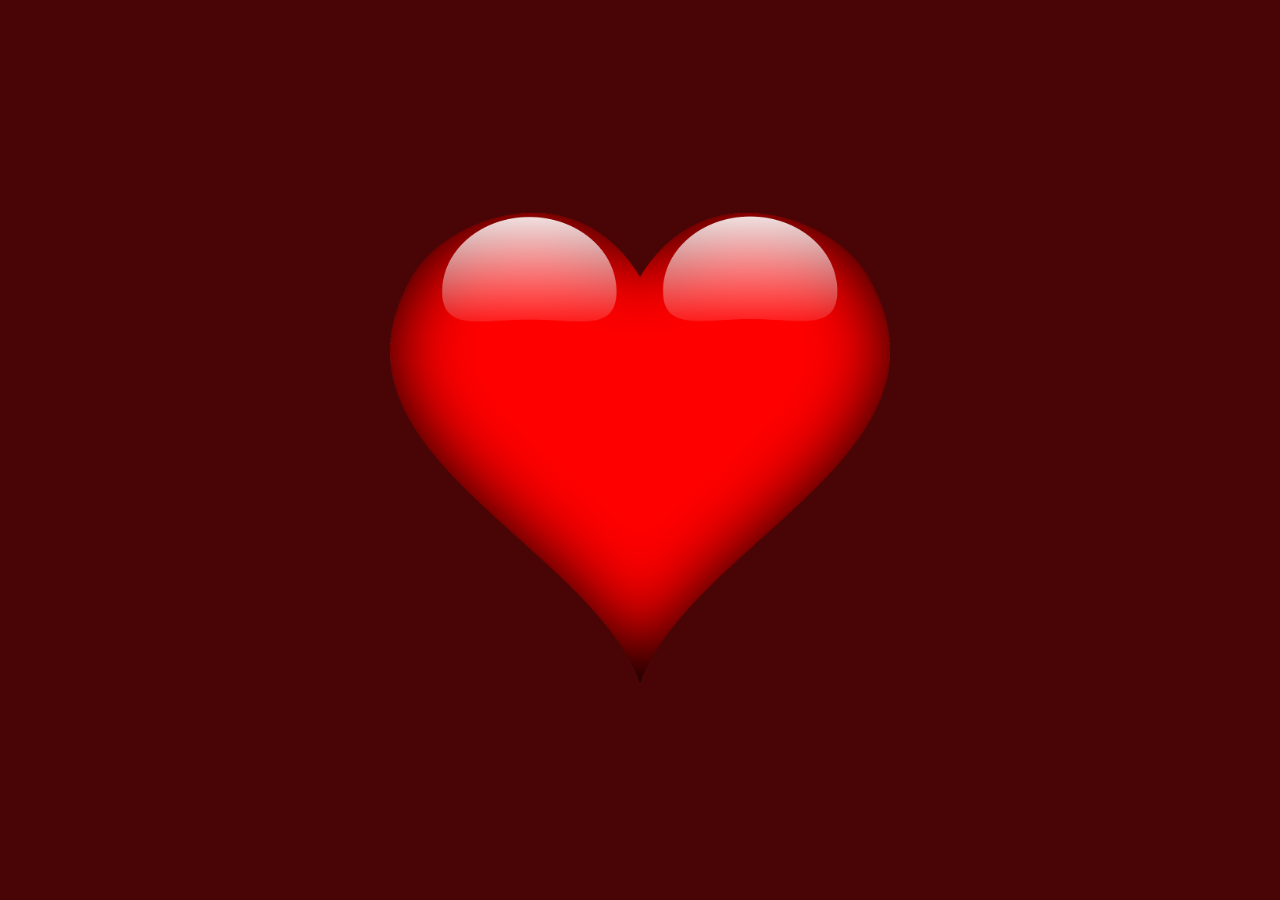
<file: index.html>
<!DOCTYPE html>
<html lang="en">
<head>
    <meta charset="UTF-8">
    <meta name="viewport" content="width=device-width, initial-scale=1.0">
    <link rel="stylesheet" href="style.css">
    <title>Document</title>
</head>
<body>
    
    <div class="container">
        <img src="heart_img.webp">
    </div>
</body>
</html>
</file>
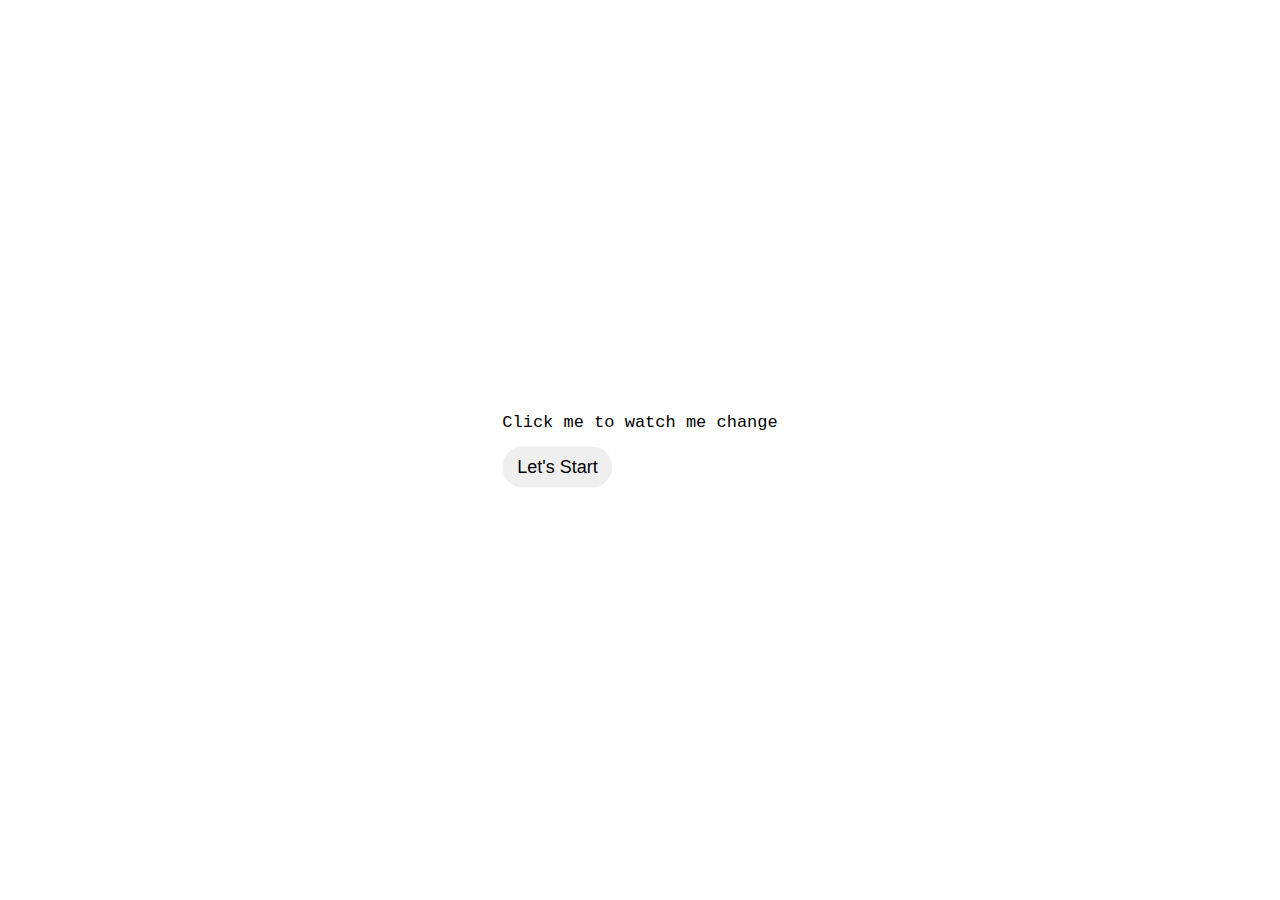
<file: watch_me_change/practise.html>
<!DOCTYPE html>
<html lang="en">
<head>
  <meta charset="UTF-8">
  <meta name="viewport" content="width=device-width, initial-scale=1.0">
  <title>Practice</title>
  <link rel="stylesheet" href="practise.css">

</head>
<body>
  <!--- YouTube Subscribe Button
    
    <button onclick="subscribe();" class="js-subscribe-button css-button">Subscribe</button>
--->
<div class="css-center">
<p> Click me to watch me change</p>

<button onclick="change()" class="js-button">Let's Start</button>

</div>

  <script src="practise.js">

  </script>
</body>
</html>
</file>
<file: style.css>
*{
    padding: 0;
    margin: 0;
    box-sizing: border-box;
}
body{
    min-height: 100vh;
    background-color: rgb(73, 5, 5);
}
.container{
    position: absolute;
    top: 50%;
    left: 50%;
    transform: translate(-50%, -50%);
}

img {
    width: 500px;
    animation: heartbeat 5s linear infinite;
}
@keyframes heartbeat {
    0%{
    opacity: 1;
    transform: scale(.5);
    }

    5%{transform: scale(.6);}
      8%{transform: scale(.65);}
    10%{transform: scale(.71);}
    11%{transform: scale(.68);}
    13%{transform: scale(.65);}
    13%{transform: scale(.60);}
    14%{transform: scale(.55);}
    15%{transform: scale(.5);}
    20%{transform: scale(.5);}
    25%{transform: scale(.6);}
    28%{transform: scale(.65);}
    30%{transform: scale(.71);}
    31%{transform: scale(.68);}
    32%{transform: scale(.65);}
    33%{transform: scale(.60);}
    34%{transform: scale(.55);}
    35%{transform: scale(.5);}
    40%{transform: scale(.5);}
    45%{transform: scale(.6);}
    48%{transform: scale(.65);}
    50%{transform: scale(.71);}
    51%{transform: scale(.68);}
    52%{transform: scale(.65);}
    53%{transform: scale(.60);}
    54%{transform: scale(.55);}
    55%{transform: scale(.5);}
    60%{transform: scale(.5);}
    65%{transform: scale(.6);}
    68%{transform: scale(.65);}
    70%{transform: scale(.71);}
    71%{transform: scale(.68);}
    72%{transform: scale(.65);}
    73%{transform: scale(.60);}
    74%{transform: scale(.55);}
    75%{transform: scale(.5);}
    80%{transform: scale(.5);}
    85%{transform: scale(.6);}
    88%{transform: scale(.65);}
    90%{transform: scale(.71);}
    91%{transform: scale(.68);}
    92%{transform: scale(.65);}
    93%{transform: scale(.60);}
    94%{transform: scale(.55);}
    95%{transform: scale(.5);}
    98%{transform: scale(.5);}
    100%{transform: scale(.55);}
}
</file>
<file: watch_me_change/practise.css>
*{
  margin: 0;
  padding: 0;
  box-sizing: border-box;
  font-family: Arial, Helvetica, sans-serif;
}
/* This class if for the Subscribe button
.css-button{
  position: absolute;
  top: 50%;
  left: 50%;
  transform: translate(-50%, -50%);
  border: none;
  padding: 15px 20px;
  font-size: 18px;
  border-radius: 50px;
  font-weight: 500;
}
.css-background{
  position: absolute;
  top: 50%;
  left: 50%;
  transform: translate(-50%, -50%);
  border: none;
  padding: 15px 20px;
  font-size: 18px;
  border-radius: 50px;
  font-weight: 500;
  background-color: #000;
  color: #fff;
}
End of the Classes */
.css-center{
  position: absolute;
  top: 50%;
  left: 50%;
  transform: translate(-50%, -50%);
  
}
p{
  margin-bottom: 15px;
  font-size: 17px;
  font-family: 'Courier New', Courier, monospace;
}
button{
  padding: 10px 15px;
  border: none;
  border-radius: 50px;
  font-size: 18px;
}
</file>
